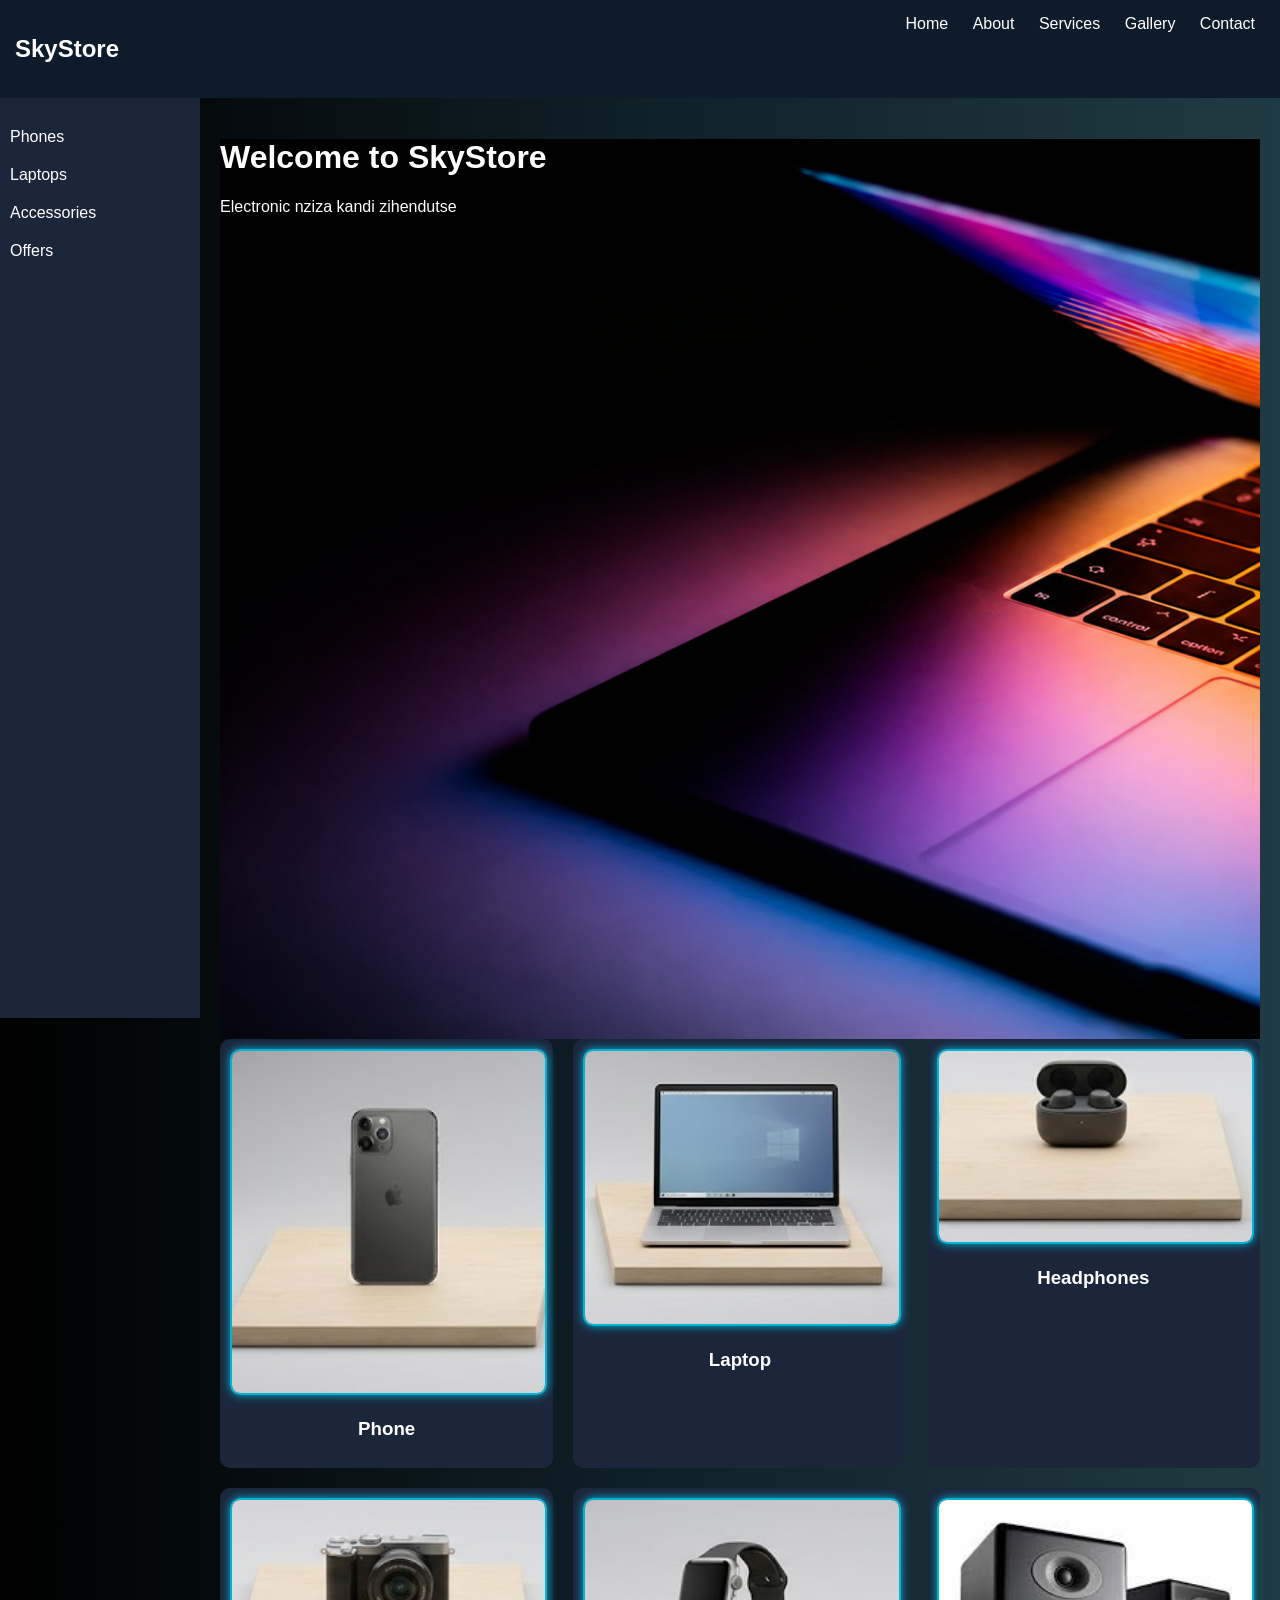
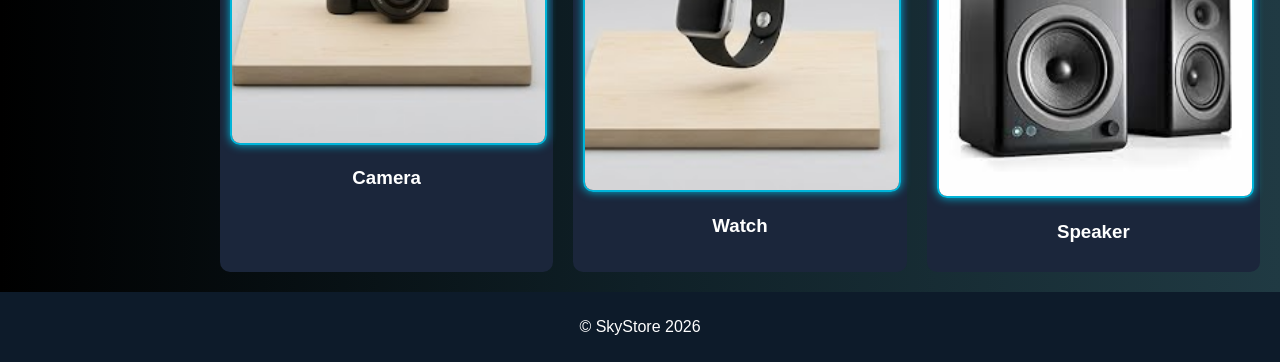
<file: index.html>
<!DOCTYPE html>
<html>
<head>
    <title>SkyStore</title>
    <link rel="stylesheet" href="style.css">
</head>
<body>

<header>
    <h2 class="logo">SkyStore</h2>
    <nav>
        <a href="index.html">Home</a>
        <a href="about.html">About</a>
        <a href="services.html">Services</a>
        <a href="gallery.html">Gallery</a>
        <a href="contact.html">Contact</a>
    </nav>
</header>

<div class="container">

    <div class="sidebar">
        <a href="#">Phones</a>
        <a href="#"> Laptops</a>
        <a href="#"> Accessories</a>
        <a href="#"> Offers</a>
    </div>

    <div class="content">
        <div class="heda"><h1 class="fade-in">Welcome to SkyStore</h1>
        <p class="fade-in">Electronic nziza kandi zihendutse</p>
    </div>
        <div class="gallery">

            <div class="card">
                <img src="iphone.PNG">
                <h3>Phone</h3>
            </div>

            <div class="card">
                <img src="laptop.PNG">
                <h3>Laptop</h3>
            </div>

            <div class="card">
                <img src="bluetooth.PNG">
                <h3>Headphones</h3>
            </div>

            <div class="card">
                <img src="camera.PNG">
                <h3>Camera</h3>
            </div>

            <div class="card">
                <img src="Capture.PNG">
                <h3>Watch</h3>
            </div>

            <div class="card">
                <img src="download.jpg">
                <h3>Speaker</h3>
            </div>

        </div>

    </div>
</div>

<footer>
    <p>© SkyStore 2026</p>
</footer>

</body>
</html>
</file>
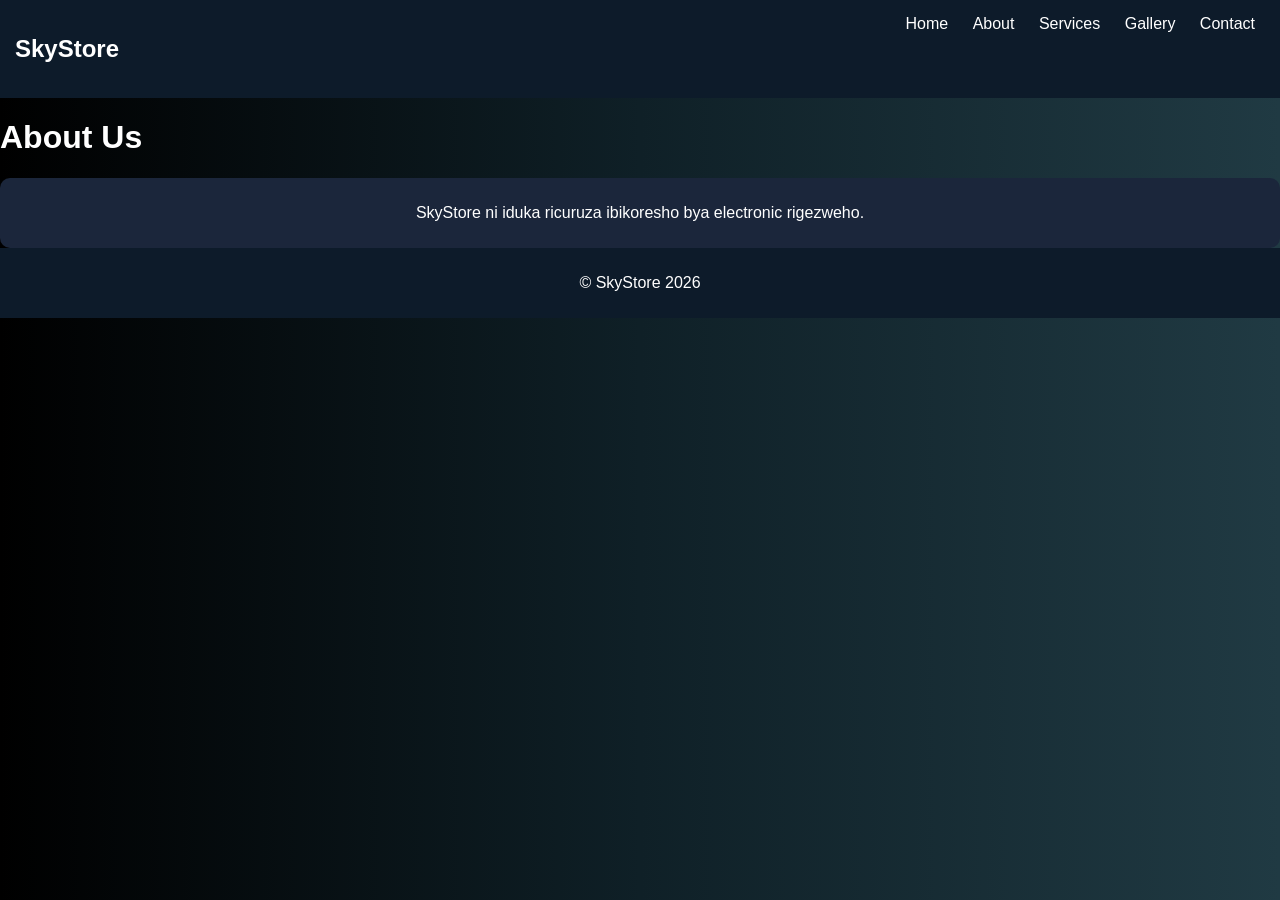
<file: about.html>
<!DOCTYPE html>
<html>
<head>
<title>About</title>
<link rel="stylesheet" href="style.css">
</head>
<body>

<header>
<h2>SkyStore</h2>
<nav>
<a href="index.html">Home</a>
<a href="about.html">About</a>
<a href="services.html">Services</a>
<a href="gallery.html">Gallery</a>
<a href="contact.html">Contact</a>
</nav>
</header>

<h1>About Us</h1>

<div class="card">
<p>SkyStore ni iduka ricuruza ibikoresho bya electronic rigezweho.</p>
</div>

<footer>
<p>© SkyStore 2026</p>
</footer>

</body>
</html>
</file>
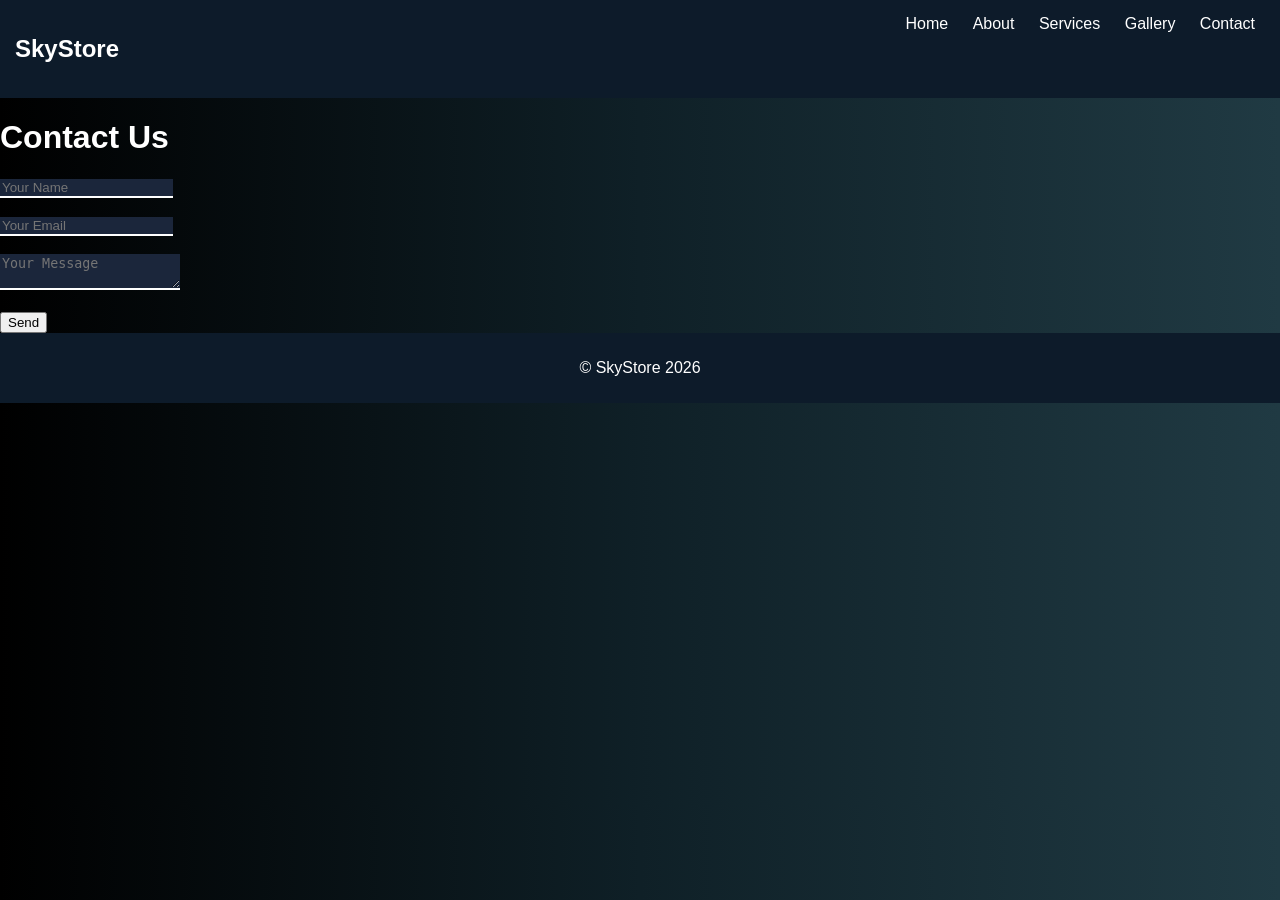
<file: contact.html>
<!DOCTYPE html>
<html>
<head>
<title>Contact</title>
<link rel="stylesheet" href="style.css">
</head>
<body>

<header>
<h2>SkyStore</h2>
<nav>
<a href="index.html">Home</a>
<a href="about.html">About</a>
<a href="services.html">Services</a>
<a href="gallery.html">Gallery</a>
<a href="contact.html">Contact</a>
</nav>
</header>

<h1>Contact Us</h1>

<form>
<input type="text" placeholder="Your Name"><br><br>
<input type="email" placeholder="Your Email"><br><br>
<textarea placeholder="Your Message"></textarea><br><br>
<button>Send</button>
</form>

<footer>
<p>© SkyStore 2026</p>
</footer>

</body>
</html>
</file>
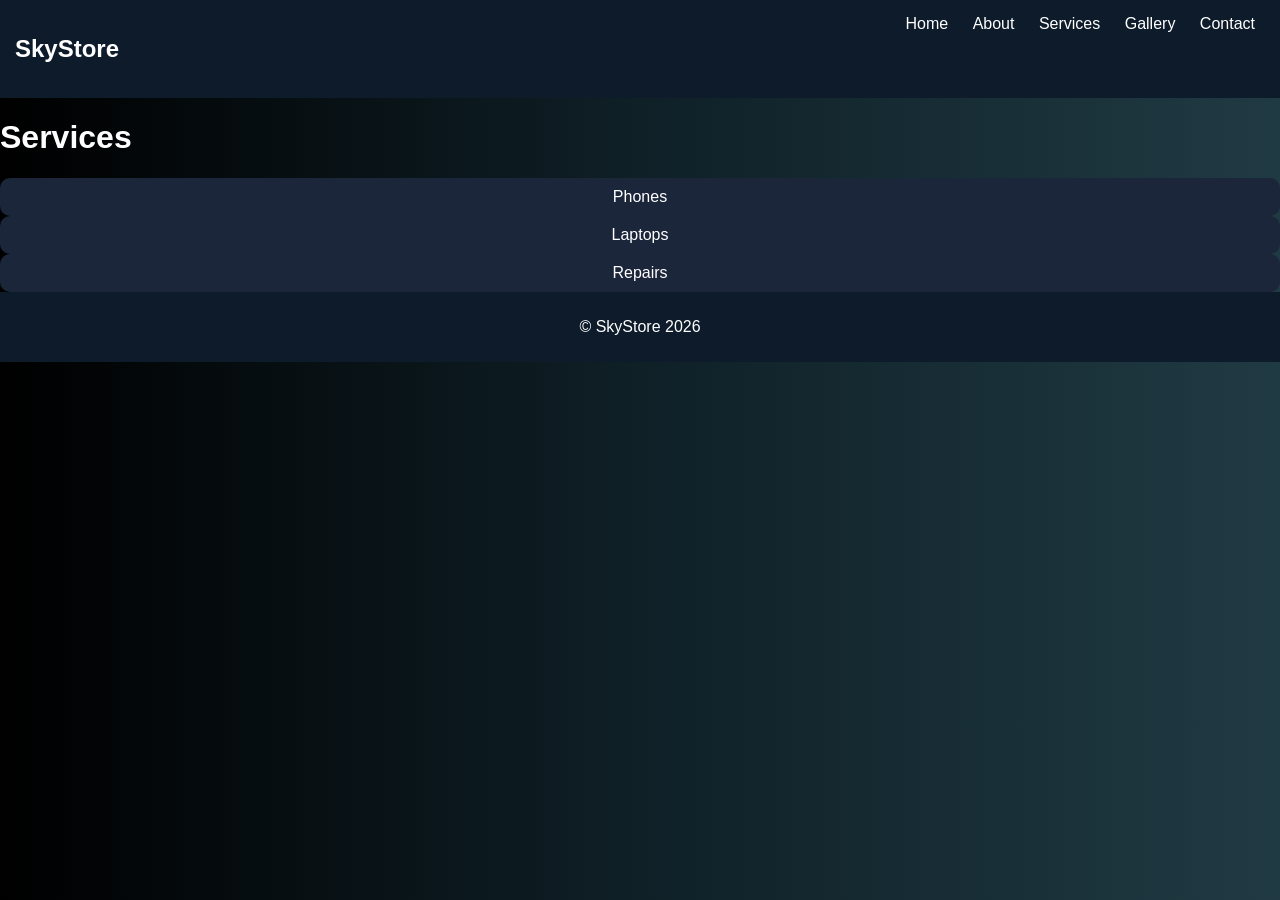
<file: services.html>
<!DOCTYPE html>
<html>
<head>
<title>Services</title>
<link rel="stylesheet" href="style.css">
</head>
<body>

<header>
<h2>SkyStore</h2>
<nav>
<a href="index.html">Home</a>
<a href="about.html">About</a>
<a href="services.html">Services</a>
<a href="gallery.html">Gallery</a>
<a href="contact.html">Contact</a>
</nav>
</header>

<h1>Services</h1>

<div class="card">Phones</div>
<div class="card">Laptops</div>
<div class="card">Repairs</div>

<footer>
<p>© SkyStore 2026</p>
</footer>

</body>
</html>
</file>
<file: style.css>
body {
    margin: 0;
    font-family: Arial;
    background: linear-gradient(to right, #000000, #0f2027, #203a43);
    color: white;
}

header {
    background: #0d1b2a;
    padding: 15px;
    display: flex;
    justify-content: space-between;
}

nav a {
    color: white;
    margin: 10px;
    text-decoration: none;
}

nav a:hover {
    color: #00b4d8;
}

.container {
    display: flex;
}

.sidebar {
    width: 200px;
    background: #1b263b;
    height: 100vh;
    padding-top: 20px;
}

.sidebar a {
    display: block;
    padding: 10px;
    color: white;
    text-decoration: none;
}

.sidebar a:hover {
    background: #415a77;
}

.content {
    flex: 1;
    padding: 20px;
}

.gallery {
    display: grid;
    grid-template-columns: repeat(3, 1fr);
    gap: 20px;
}

.card {
    background: #1b263b;
    padding: 10px;
    border-radius: 10px;
    text-align: center;
    animation: slideUp 1s ease;
}

.card img {
    width: 100%;
    border-radius: 10px;
    border: 2px solid #00b4d8;
    box-shadow: 0 0 10px #00b4d8;
}

.card:hover {
    transform: scale(1.05);
    transition: 0.3s;
}

.fade-in {
    animation: fadeIn 2s ease-in;
}

footer {
    background: #0d1b2a;
    text-align: center;
    padding: 10px;
}

@keyframes fadeIn {
    from { opacity: 0; }
    to { opacity: 1; }
}

@keyframes slideUp {
    from {
        transform: translateY(50px);
        opacity: 0;
    }
    to {
        transform: translateY(0);
        opacity: 1;
    }
}
input{
    background: #1b263b;
    border: none;
    outline: none;
    border-bottom: #ffff 2px solid;
    color: #ffff;
}
textarea{
   background: #1b263b;
    border: none;
    outline: none;
    border-bottom: #ffff 2px solid;
    background: #1b263b; 
    color: #ffff; 
}
.heda{
    background-image: url(chat.png);
    background-size: cover;
    height: 900px;
}
</file>
